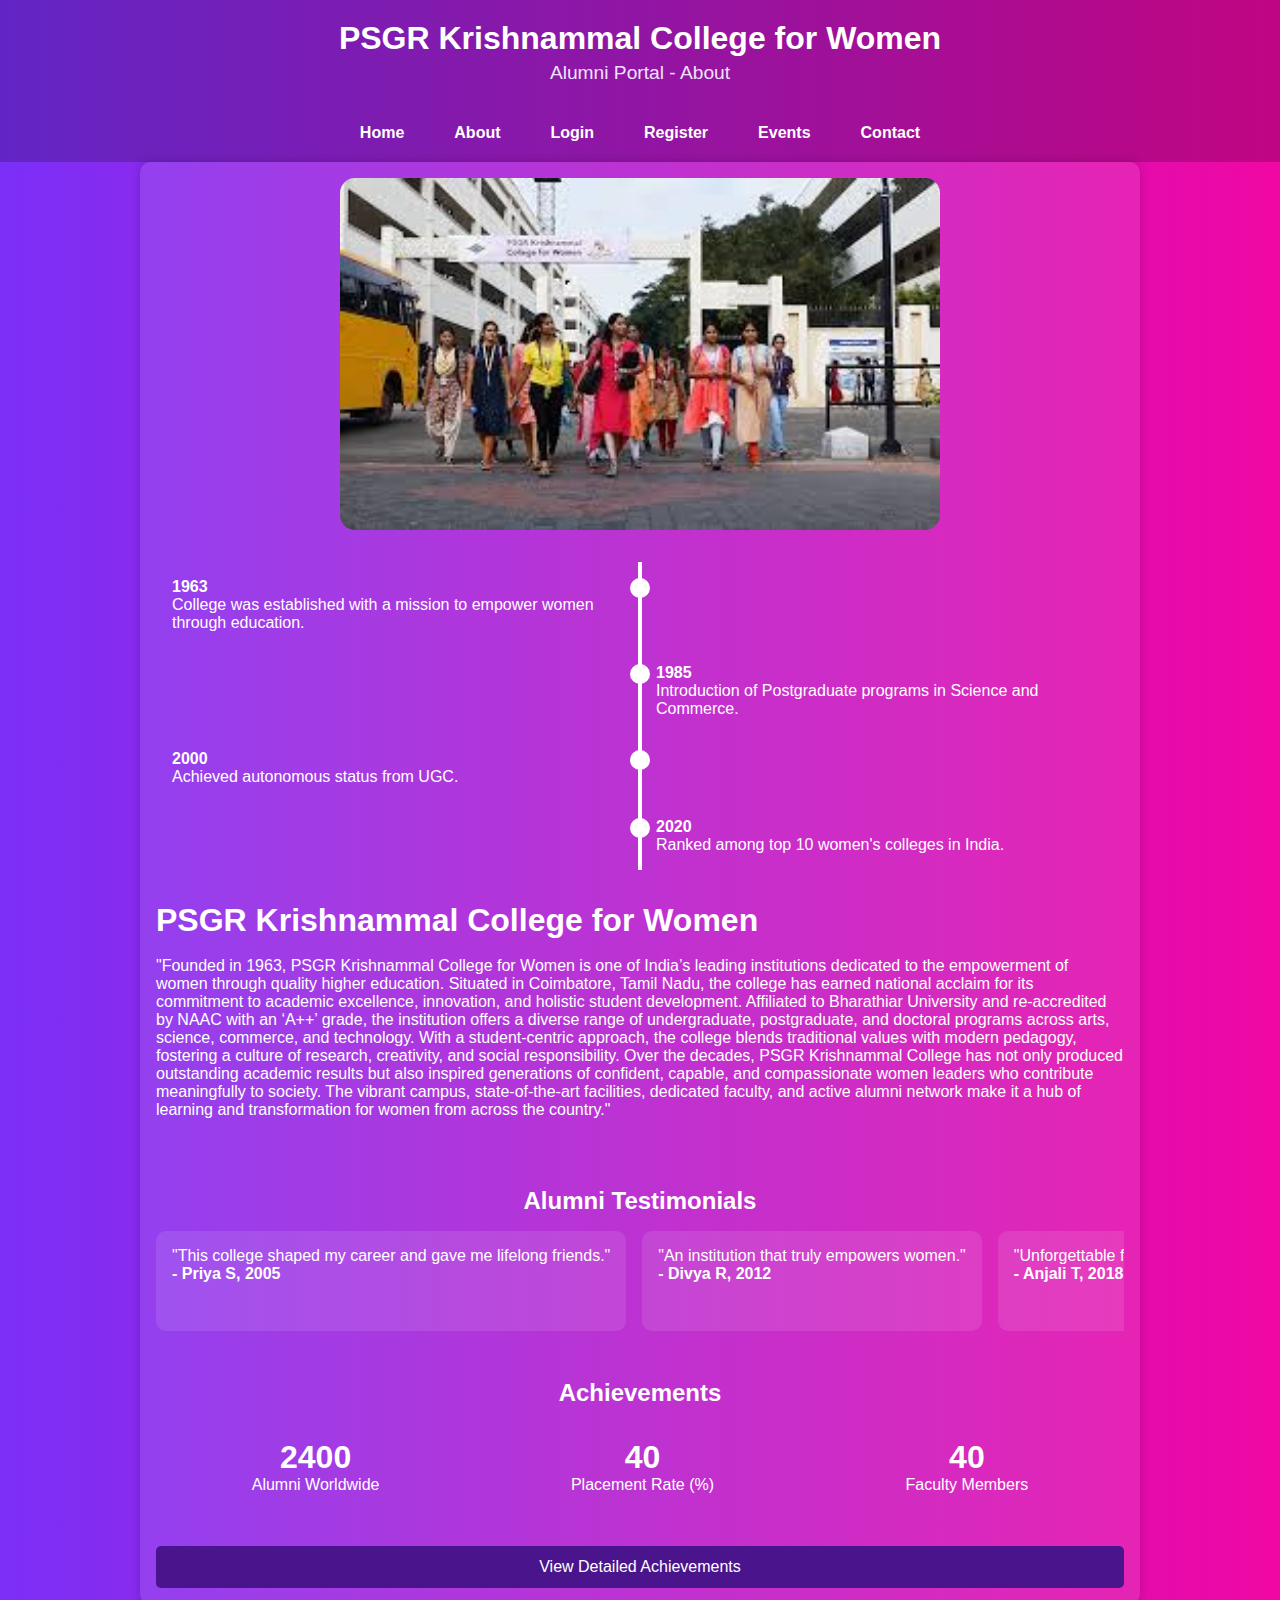
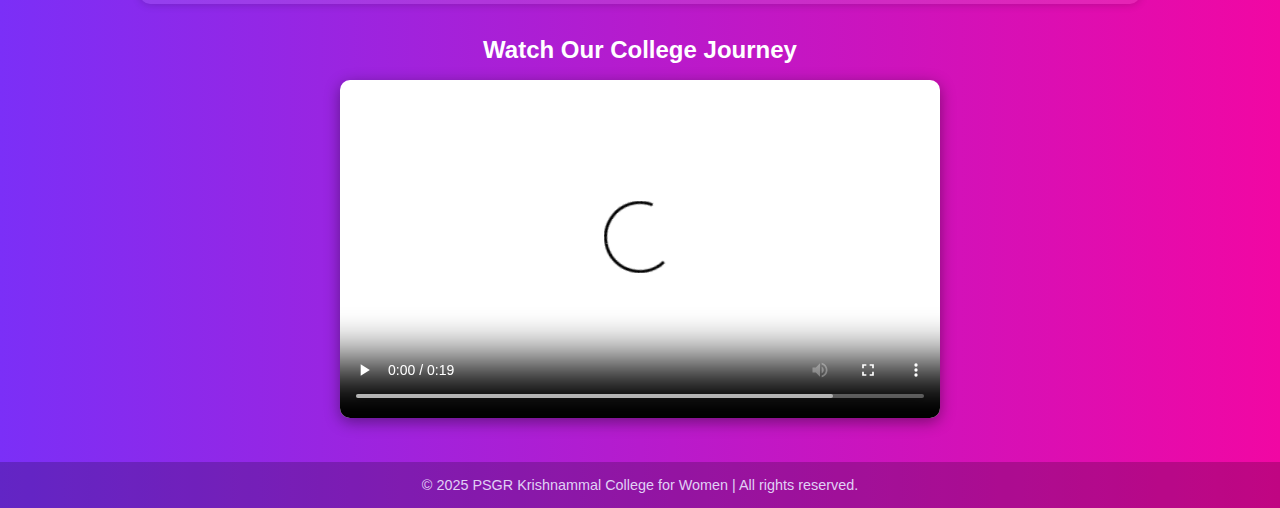
<file: about.html>
<!DOCTYPE html>
<html lang="en">
<head>
  <meta charset="UTF-8" />
  <meta name="viewport" content="width=device-width, initial-scale=1.0" />
  <title>About | PSGR Krishnammal Alumni Portal</title>
  <link rel="stylesheet" href="style.css" />
  <style>
    body {
      font-family: Arial, sans-serif;
      background: linear-gradient(to right, #7b2ff7, #f107a3);
      color: #fff;
      margin: 0;
      padding: 0;
    }

    .container {
      max-width: 1000px;
      margin: auto;
      padding: 1rem;
    }

    .college-img {
  width: 100%;
  max-width: 600px;
  height: auto;
  display: block;
  margin: 0 auto 2rem auto;
  border-radius: 15px;
}



    .section-title {
      text-align: center;
      margin-top: 2rem;
    }

    /* Timeline */
    .timeline {
      position: relative;
      margin: 2rem 0;
    }

    .timeline::after {
      content: '';
      position: absolute;
      width: 4px;
      background: #fff;
      top: 0;
      bottom: 0;
      left: 50%;
      margin-left: -2px;
    }

    .milestone {
      padding: 1rem;
      position: relative;
      width: 50%;
      box-sizing: border-box;
    }

    .milestone.left {
      left: 0;
    }

    .milestone.right {
      left: 50%;
    }

    .milestone::before {
      content: ' ';
      position: absolute;
      top: 1rem;
      width: 20px;
      height: 20px;
      background: #fff;
      border-radius: 50%;
      z-index: 1;
    }

    .milestone.left::before {
      right: -10px;
    }

    .milestone.right::before {
      left: -10px;
    }

    /* Testimonials */
    .testimonials {
      display: flex;
      overflow-x: auto;
      gap: 1rem;
      padding: 1rem 0;
    }

    .testimonial {
      background: rgba(255, 255, 255, 0.1);
      padding: 1rem;
      border-radius: 10px;
      min-width: 250px;
      flex-shrink: 0;
    }

    /* Counter */
    .counters {
      display: flex;
      justify-content: space-around;
      padding: 2rem 0;
    }

    .counter-box {
      text-align: center;
    }

    .counter-number {
      font-size: 2rem;
      font-weight: bold;
    }

    /* Modal */
    .modal {
      display: none;
      position: fixed;
      z-index: 10;
      left: 0;
      top: 0;
      width: 100%;
      height: 100%;
      background: rgba(0, 0, 0, 0.8);
    }

    .modal-content {
      background: #fff;
      color: #000;
      margin: 10% auto;
      padding: 2rem;
      width: 80%;
      border-radius: 10px;
    }

    .close {
      float: right;
      font-size: 24px;
      cursor: pointer;
    }
  </style>
</head>
<body>
  <header>
    <h1>PSGR Krishnammal College for Women</h1>
    <p class="subtitle">Alumni Portal - About</p>
  </header>

  <nav>
    <ul>
      <li><a href="index.html">Home</a></li>
      <li><a href="about.html">About</a></li>
      <li><a href="login.html">Login</a></li>
      <li><a href="register.html">Register</a></li>
      <li><a href="events.html">Events</a></li>
      <li><a href="contacts.html">Contact</a></li>
    </ul>
  </nav>

  <main class="container">
    <img src="college.jpg" alt="College Building" class="college-img" />

    <section class="timeline">
      
      <div class="milestone left">
        <h4>1963</h4>
        <p>College was established with a mission to empower women through education.</p>
      </div>
      <div class="milestone right">
        <h4>1985</h4>
        <p>Introduction of Postgraduate programs in Science and Commerce.</p>
      </div>
      <div class="milestone left">
        <h4>2000</h4>
        <p>Achieved autonomous status from UGC.</p>
      </div>
      <div class="milestone right">
        <h4>2020</h4>
        <p>Ranked among top 10 women's colleges in India.</p>
      </div>
    </section>

    <section>
      <h1>PSGR Krishnammal College for Women</h1><br>
      <p>"Founded in 1963, PSGR Krishnammal College for Women is one of India’s leading institutions dedicated to the empowerment of women through quality higher education. Situated in Coimbatore, Tamil Nadu, the college has earned national acclaim for its commitment to academic excellence, innovation, and holistic student development. Affiliated to Bharathiar University and re-accredited by NAAC with an ‘A++’ grade, the institution offers a diverse range of undergraduate, postgraduate, and doctoral programs across arts, science, commerce, and technology. With a student-centric approach, the college blends traditional values with modern pedagogy, fostering a culture of research, creativity, and social responsibility. Over the decades, PSGR Krishnammal College has not only produced outstanding academic results but also inspired generations of confident, capable, and compassionate women leaders who contribute meaningfully to society. The vibrant campus, state-of-the-art facilities, dedicated faculty, and active alumni network make it a hub of learning and transformation for women from across the country."</p>
     <br><br> <h2 class="section-title">Alumni Testimonials</h2>
      <div class="testimonials">
        <div class="testimonial">
          <p>"This college shaped my career and gave me lifelong friends."</p>
          <strong>- Priya S, 2005</strong>
        </div>
        <div class="testimonial">
          <p>"An institution that truly empowers women."</p>
          <strong>- Divya R, 2012</strong>
        </div>
        <div class="testimonial">
          <p>"Unforgettable faculty and great learning experience."</p>
          <strong>- Anjali T, 2018</strong>
          <div id="latest-testimonial" class="testimonial-card" style="margin-bottom: 2rem;">
            <!-- The latest testimonial will be loaded here dynamically -->
          </div>
          
        </div>
      </div>
    </section>

    <section>
      <h2 class="section-title">Achievements</h2>
      <div class="counters">
        <div class="counter-box">
          <div class="counter-number" data-target="12000">0</div>
          <p>Alumni Worldwide</p>
        </div>
        <div class="counter-box">
          <div class="counter-number" data-target="95">0</div>
          <p>Placement Rate (%)</p>
        </div>
        <div class="counter-box">
          <div class="counter-number" data-target="200">0</div>
          <p>Faculty Members</p>
        </div>
      </div>
      <button onclick="showModal()">View Detailed Achievements</button>
    </section>

    <div id="achievementsModal" class="modal">
      <div class="modal-content">
        <span class="close" onclick="hideModal()">&times;</span>
        <h3>College Achievements</h3>
        <ul>
          <li>NAAC A++ Accreditation</li>
          <li>Ranked top 10 by NIRF</li>
          <li>Over 300 university rank holders</li>
          <li>Excellent placement record</li>
        </ul>
      </div>
    </div>
  </main>
 
  

  <script>
    // Animated counter
    const counters = document.querySelectorAll(".counter-number");
    counters.forEach(counter => {
      const update = () => {
        const target = +counter.getAttribute("data-target");
        const count = +counter.innerText;
        const increment = Math.ceil(target / 200);
        if (count < target) {
          counter.innerText = count + increment;
          setTimeout(update, 20);
        } else {
          counter.innerText = target;
        }
      };
      update();
    });

    // Modal
    function showModal() {
      document.getElementById("achievementsModal").style.display = "block";
    }

    function hideModal() {
      document.getElementById("achievementsModal").style.display = "none";
    }
    
  </script>
  <script>
    window.onload = function () {
      const latest = localStorage.getItem("latestTestimonial");
      if (latest) {
        const { name, batch, message } = JSON.parse(latest);
        const container = document.getElementById("latest-testimonial");
        container.innerHTML = `
          <h3>Recent Alumni Testimonial</h3>
          <p><strong>${name}</strong> (Batch of ${batch}) says:</p>
          <blockquote style="font-style: italic;">"${message}"</blockquote>
        `;
      }
    };
  </script>
<!-- College Introduction Video -->
<section class="video-section" style="text-align: center; margin-top: 2rem;">
  <h2>Watch Our College Journey</h2>
  <video controls 
         style="width: 100%; max-width: 600px; border-radius: 10px; box-shadow: 0 4px 15px rgba(0, 0, 0, 0.4);">
    <source src="website.mp4" type="video/mp4">
    Your browser does not support the video tag.
  </video>
</section>
<footer>
  <p>&copy; 2025 PSGR Krishnammal College for Women | All rights reserved.</p>
</footer>
  
</body>
</html>
</file>
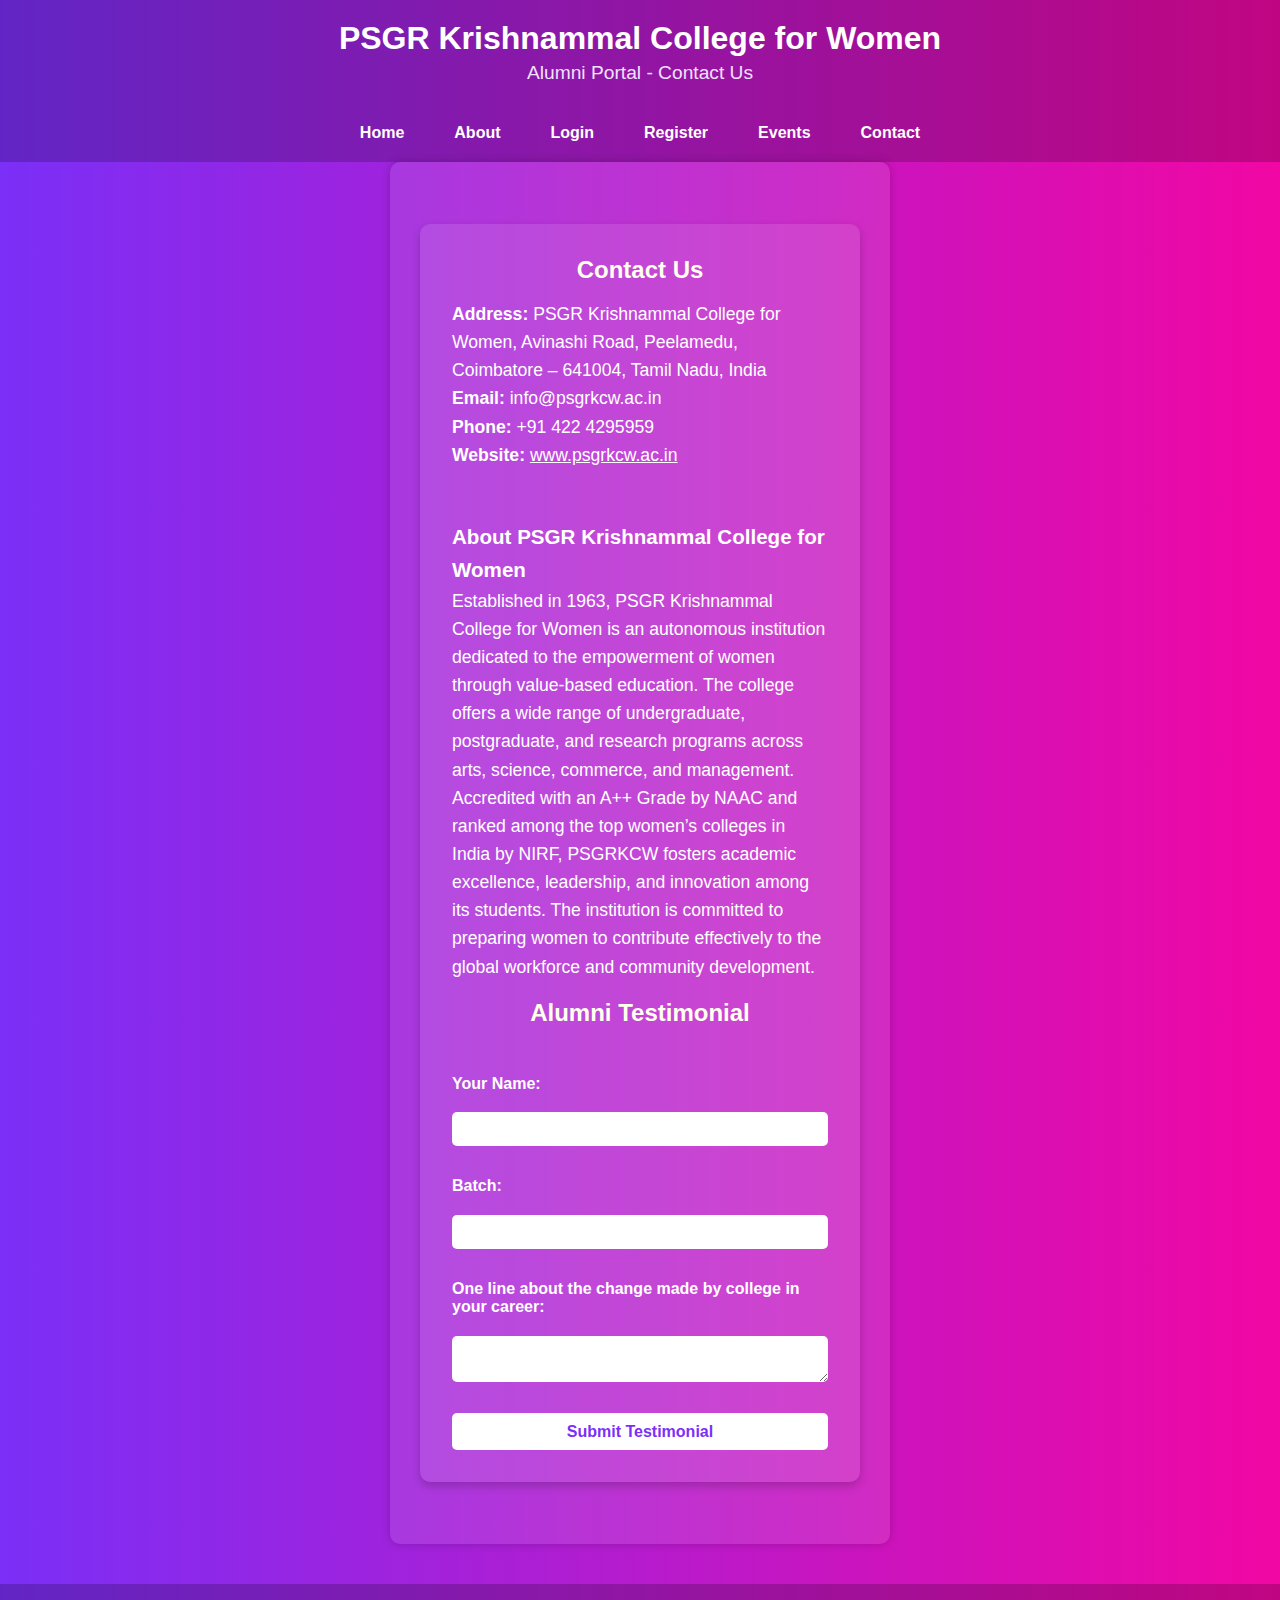
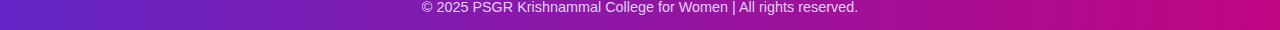
<file: contacts.html>
<!DOCTYPE html>
<html lang="en">
<head>
  <meta charset="UTF-8" />
  <meta name="viewport" content="width=device-width, initial-scale=1.0"/>
  <title>Contact | PSGR Krishnammal Alumni Portal</title>
  <link rel="stylesheet" href="style.css" />
  <style>
    body {
      background: linear-gradient(to right, #7b2ff7, #f107a3);
      color: #fff;
      font-family: Arial, sans-serif;
    }

    .contact-section {
      max-width: 900px;
      margin: 2rem auto;
      padding: 2rem;
      background-color: rgba(255, 255, 255, 0.1);
      border-radius: 10px;
      box-shadow: 0 4px 10px rgba(0, 0, 0, 0.2);
    }

    .contact-section h2 {
      text-align: center;
      color: #ffe;
    }

    .contact-info, .college-info {
      font-size: 1.1rem;
      line-height: 1.6;
      margin-top: 1rem;
    }

    .contact-form {
      margin-top: 2rem;
    }

    .contact-form label {
      display: block;
      margin-top: 1rem;
      font-weight: bold;
    }

    .contact-form input,
    .contact-form textarea {
      width: 100%;
      padding: 0.5rem;
      border: none;
      border-radius: 5px;
      margin-top: 0.3rem;
    }

    .contact-form button {
      margin-top: 1rem;
      padding: 0.6rem 1.2rem;
      background-color: #fff;
      color: #7b2ff7;
      font-weight: bold;
      border: none;
      border-radius: 5px;
      cursor: pointer;
    }

    .contact-form button:hover {
      background-color: #f1f1f1;
    }
  </style>
</head>
<body>
  <header>
    <h1>PSGR Krishnammal College for Women</h1>
    <p class="subtitle">Alumni Portal - Contact Us</p>
  </header>

  <nav>
    <ul>
      <li><a href="index.html">Home</a></li>
      <li><a href="about.html">About</a></li>
      <li><a href="login.html">Login</a></li>
      <li><a href="register.html">Register</a></li>
      <li><a href="events.html">Events</a></li>
      <li><a href="contacts.html">Contact</a></li>
    </ul>
  </nav>

  <main>
    <section class="contact-section">
      <h2>Contact Us</h2>

      <div class="contact-info">
        <p><strong>Address:</strong> PSGR Krishnammal College for Women, Avinashi Road, Peelamedu, Coimbatore – 641004, Tamil Nadu, India</p>
        <p><strong>Email:</strong> info@psgrkcw.ac.in</p>
        <p><strong>Phone:</strong> +91 422 4295959</p>
        <p><strong>Website:</strong> <a href="https://www.psgrkcw.ac.in" target="_blank" style="color: #fff; text-decoration: underline;">www.psgrkcw.ac.in</a></p>
      </div>
<br><br>
      <div class="college-info">
        <h3>About PSGR Krishnammal College for Women</h3>
        <p>Established in 1963, PSGR Krishnammal College for Women is an autonomous institution dedicated to the empowerment of women through value-based education. The college offers a wide range of undergraduate, postgraduate, and research programs across arts, science, commerce, and management.</p>
        <p>Accredited with an A++ Grade by NAAC and ranked among the top women’s colleges in India by NIRF, PSGRKCW fosters academic excellence, leadership, and innovation among its students. The institution is committed to preparing women to contribute effectively to the global workforce and community development.</p>
      </div>

      

        <br>
<h2>Alumni Testimonial</h2>
<form class="contact-form" onsubmit="submitTestimonial(event)">
  <label for="alumniName">Your Name:</label>
  <input type="text" id="alumniName" required />

  <label for="alumniBatch">Batch:</label>
  <input type="text" id="alumniBatch" required />

  <label for="alumniMessage">One line about the change made by college in your career:</label>
  <textarea id="alumniMessage" rows="2" required></textarea>

  <button type="submit">Submit Testimonial</button>
</form>

      </form>
    </section>
  </main>

  <footer>
    <p>&copy; 2025 PSGR Krishnammal College for Women | All rights reserved.</p>
  </footer>

  <script>
    function submitContactForm(event) {
      event.preventDefault();
      alert("Thank you for your message! We'll get back to you soon.");
      event.target.reset();
    }
  </script>
  
  <script>
    function submitTestimonial(event) {
      event.preventDefault();
  
      const name = document.getElementById("alumniName").value.trim();
      const batch = document.getElementById("alumniBatch").value.trim();
      const message = document.getElementById("alumniMessage").value.trim();
  
      if (name && batch && message) {
        const testimonial = { name, batch, message };
        localStorage.setItem("latestTestimonial", JSON.stringify(testimonial));
        alert("Thank you! Your testimonial will be displayed on the About page.");
        event.target.reset();
      }
    }
  </script>
  
</body>
</html>
</file>
<file: style.css>
/* Reset */
* {
    margin: 0;
    padding: 0;
    box-sizing: border-box;
  }
  
  /* Background */
  body {
    font-family: 'Segoe UI', sans-serif;
    background: linear-gradient(to right, #6a0dad, #9b59b6); /* Purple gradient */
    color: white;
    min-height: 100vh;
  }
  
  /* Header */
  header {
    text-align: center;
    padding: 40px 20px;
  }
  
  header h1 {
    font-size: 2.5em;
  }
  
  .subtitle {
    font-size: 1.2em;
    margin-top: 10px;
  }
  
  /* Navigation */
  nav {
    background-color: rgba(255, 255, 255, 0.1);
    padding: 10px 0;
    text-align: center;
  }
  
  nav ul {
    list-style: none;
    display: flex;
    justify-content: center;
    gap: 30px;
  }
  
  nav a {
    color: white;
    text-decoration: none;
    font-weight: bold;
    transition: color 0.3s ease;
  }
  
  nav a:hover {
    color: #ffeaa7;
  }
  
  /* Hero Section */
  .hero {
    text-align: center;
    margin: 60px auto;
    max-width: 600px;
    padding: 20px;
  }
  
  .hero h2 {
    font-size: 2em;
    margin-bottom: 10px;
  }
  
  /* Footer */
  footer {
    text-align: center;
    padding: 20px;
    background-color: rgba(0, 0, 0, 0.2);
    margin-top: 50px;
  }
  /*ABOUT*/
  .about-section {
    background-color: rgba(255, 255, 255, 0.1);
    padding: 40px;
    margin: 40px auto;
    max-width: 800px;
    border-radius: 10px;
    text-align: center;
  }
  
  .about-section h2 {
    font-size: 2em;
    margin-bottom: 20px;
  }
  
  .about-section p {
    font-size: 1.1em;
    line-height: 1.6;
  }
  /*LOGIN*/
  .login-section {
    background-color: rgba(255, 255, 255, 0.1);
    padding: 40px;
    margin: 50px auto;
    max-width: 400px;
    border-radius: 10px;
    text-align: center;
  }
  
  .login-section h2 {
    margin-bottom: 20px;
    font-size: 1.8em;
  }
  
  form {
    display: flex;
    flex-direction: column;
    gap: 15px;
  }
  
  form label {
    text-align: left;
    font-weight: bold;
  }
  
  form input {
    padding: 10px;
    border: none;
    border-radius: 5px;
    font-size: 1em;
  }
  
  form button {
    padding: 10px;
    background-color: #8e44ad;
    color: white;
    border: none;
    border-radius: 5px;
    font-weight: bold;
    cursor: pointer;
    transition: background-color 0.3s ease;
  }
  
  form button:hover {
    background-color: #a569bd;
  }
  
  .register-link {
    margin-top: 20px;
  }
  
  /*register*/
  /* General Styling */
body {
  margin: 0;
  font-family: Arial, sans-serif;
  background: linear-gradient(to right, #6a1b9a, #8e24aa);
  color: white;
}

/* Header */
header {
  text-align: center;
  padding: 30px 10px 10px;
  background-color: rgba(0, 0, 0, 0.1);
}

header h1 {
  margin: 0;
  font-size: 2em;
}

.subtitle {
  font-size: 1.2em;
  margin-top: 5px;
}

/* Navigation Bar */
nav {
  background-color: rgba(255, 255, 255, 0.1);
  padding: 10px 0;
  text-align: center;
}

nav ul {
  list-style-type: none;
  padding-left: 0;
  margin: 0;
}

nav li {
  display: inline-block;
  margin: 0 15px;
}

nav a {
  text-decoration: none;
  color: white;
  font-weight: bold;
}

nav a:hover {
  text-decoration: underline;
}

/* Form Sections */
main {
  padding: 30px;
  max-width: 500px;
  margin: 0 auto;
  background-color: rgba(255, 255, 255, 0.1);
  border-radius: 10px;
  box-shadow: 0 0 10px rgba(0, 0, 0, 0.2);
}

form label {
  display: block;
  margin-top: 15px;
  font-weight: bold;
}

form input,
form select {
  width: 100%;
  padding: 10px;
  margin-top: 5px;
  border: none;
  border-radius: 5px;
  box-sizing: border-box;
}

form input[type="file"] {
  background-color: white;
  color: black;
}

button {
  margin-top: 20px;
  padding: 12px 20px;
  background-color: #4a148c;
  border: none;
  border-radius: 5px;
  color: white;
  font-size: 1em;
  cursor: pointer;
  width: 100%;
}

button:hover {
  background-color: #6a1b9a;
}

/* Footer */
footer {
  text-align: center;
  padding: 20px;
  font-size: 0.9em;
  background-color: rgba(0, 0, 0, 0.1);
  margin-top: 40px;
}

/*events*/
/* General Styles */
body {
  margin: 0;
  font-family: Arial, sans-serif;
  background: linear-gradient(to right, #6a1b9a, #8e24aa); /* purple gradient */
  color: #fff;
}

header {
  text-align: center;
  padding: 20px;
  background-color: rgba(0, 0, 0, 0.2);
}

.subtitle {
  font-size: 1.2em;
  color: #f1e1ff;
}

nav {
  background-color: rgba(0, 0, 0, 0.2);
}

nav ul {
  list-style-type: none;
  margin: 0;
  padding: 10px;
  display: flex;
  justify-content: center;
  gap: 20px;
}

nav ul li a {
  color: #fff;
  text-decoration: none;
  font-weight: bold;
}

nav ul li a:hover {
  text-decoration: underline;
}

main {
  padding: 30px;
}

.events-section h2 {
  text-align: center;
  margin-bottom: 30px;
  color: #ffe6ff;
}

.event-card {
  background-color: rgba(255, 255, 255, 0.1);
  border-left: 5px solid #ffd54f;
  padding: 20px;
  margin-bottom: 20px;
  border-radius: 8px;
  text-align: center;
}

.event-card h3 {
  margin-top: 0;
  color: #ffeb3b;
}

.event-card p {
  color: #fff;
}

footer {
  text-align: center;
  padding: 15px;
  background-color: rgba(0, 0, 0, 0.2);
  color: #e0d0f5;
}
.centered-img {
display: block;
margin: 20px auto;
max-width: 100%;
height: auto;
}
.video-section {
  text-align: center;
  margin-top: 3rem;
}

.video-section h2 {
  color: #fff;
  margin-bottom: 1rem;
}

.video-container {
  position: relative;
  padding-bottom: 56.25%; /* 16:9 */
  height: 0;
  overflow: hidden;
  border-radius: 12px;
  box-shadow: 0 4px 15px rgba(0, 0, 0, 0.4);
}

.video-container iframe {
  position: absolute;
  top: 0;
  left: 0;
  width: 100%;
  height: 100%;
  border: none;
}
</file>
